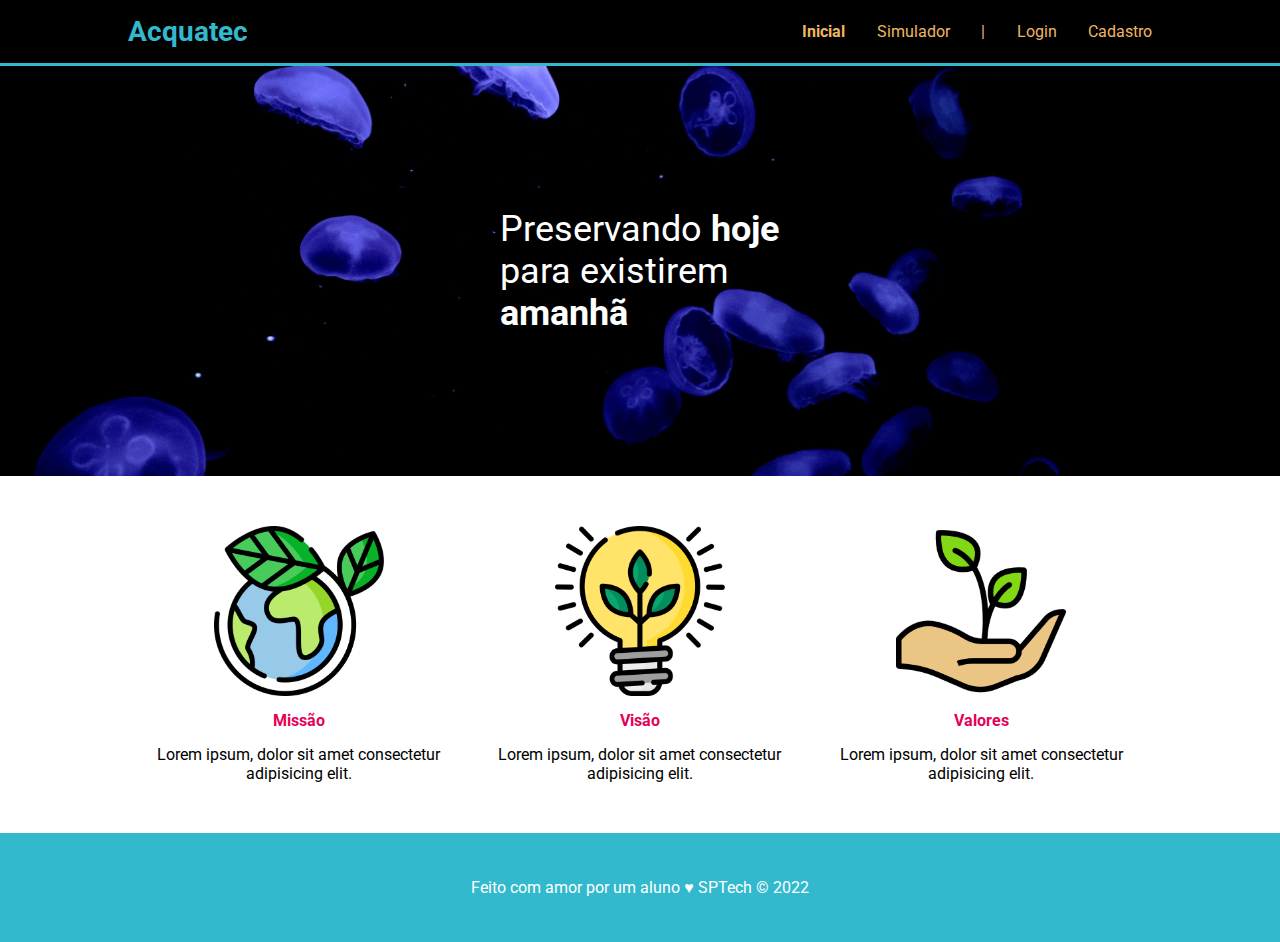
<file: index.html>
<!DOCTYPE html>
<html lang="en">

<head>
  <meta charset="UTF-8" />
  <meta http-equiv="X-UA-Compatible" content="IE=edge" />
  <meta name="viewport" content="width=device-width, initial-scale=1.0" />
  <title>Acquatec</title>
  <link rel="stylesheet" href="estilo.css" />
  <link rel="preconnect" href="https://fonts.googleapis.com" />
  <link rel="preconnect" href="https://fonts.gstatic.com" crossorigin />
</head>

<body>
  <!--HEADER-->
  <header>
    <div class="container">
      <div class="titulo">
        <h1>Acquatec</h1>
      </div>

      <div class="navegacao">
        <ul>
          <li class="agora">Inicial</li>
          <li>Simulador</li>
          <li>|</li>
          <li>Login</li>
          <li>Cadastro</li>
        </ul>
      </div>
    </div>
  </header>
  <!--CONTEÚDO DA PÁGINA-->
  <main>
    <div class="banner">
      <div class="container">
        <p> Preservando <b>hoje</b> para existirem <b>amanhã</b></p>
      </div>
    </div>
    <div class="social">
      <div class="container">
   
    <div class="caixas">
      <div class="caixa">
        <img src="./assets/img/planet-earth_color.png" alt="Ícone da missão da Acquatec">
        <h4>Missão</h4>
        <p>Lorem ipsum, dolor sit amet consectetur adipisicing elit.</p>
      </div>
      <div class="caixa">
        <img src="./assets/img/lightbulb_color.png" alt="Ícone da visão da Acquatec">
        <h4>Visão</h4>
        <p>Lorem ipsum, dolor sit amet consectetur adipisicing elit.</p>
      </div>
      <div class="caixa">
        <img src="./assets/img/growth_color.png" alt="Ícone dos valores da Acquatec">
        <h4>Valores</h4>
        <p>Lorem ipsum, dolor sit amet consectetur adipisicing elit.</p>

      </div>
    </div>
      </div>
    </div>
  </main>

  <!--RODAPÉ/FOOTER-->

  <footer>
    <div class="container">
      <p> Feito com amor por um aluno &hearts; SPTech &copy; 2022</p>
    </div>
  </footer>

</body>

</html>
</file>
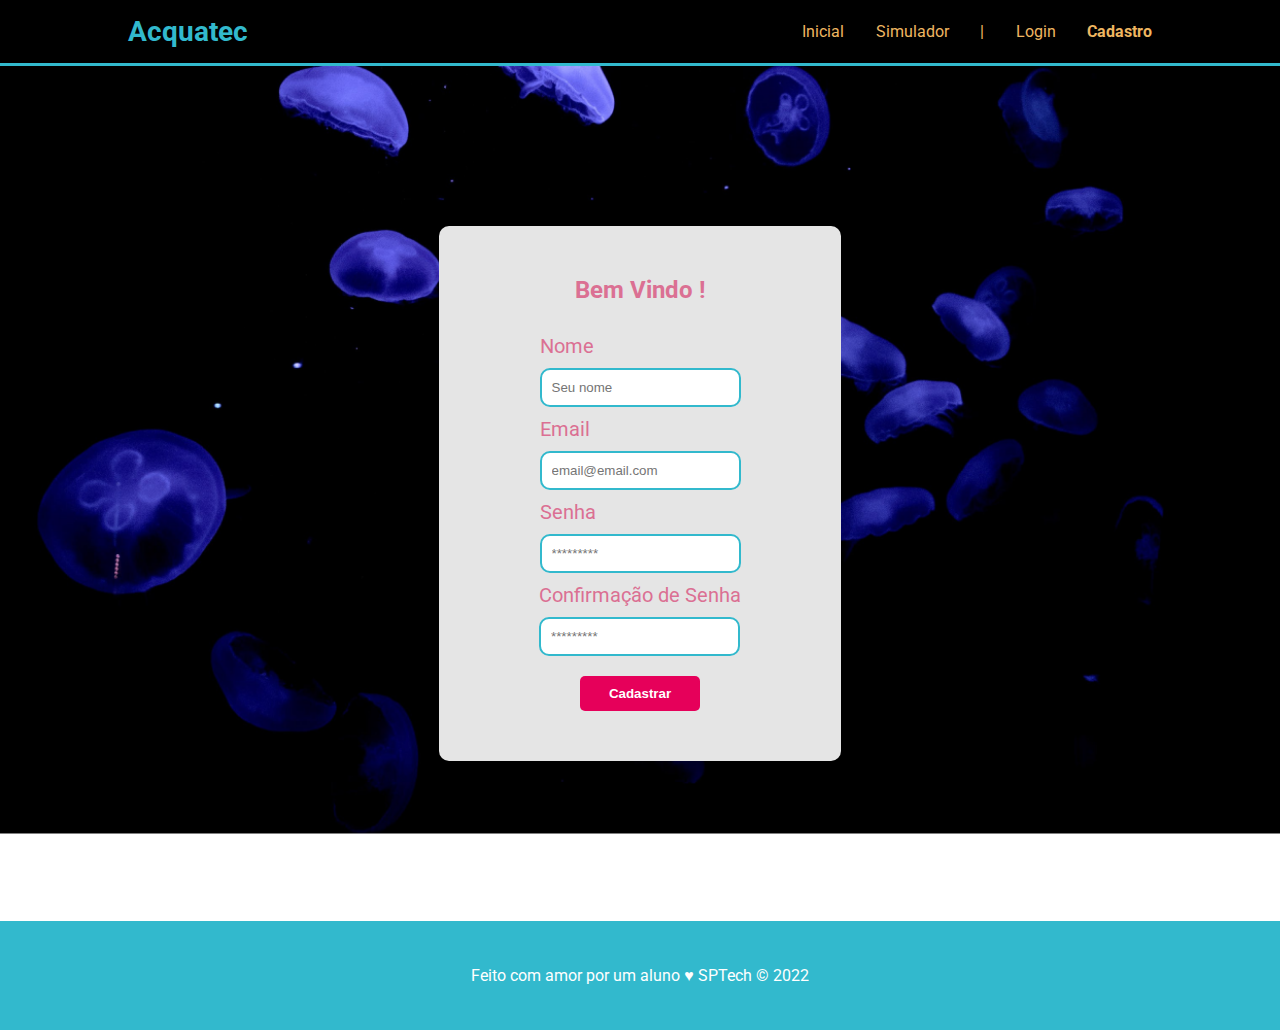
<file: cadastro.html>
<!DOCTYPE html>
<html lang="en">
<head>
    <meta charset="UTF-8">
    <meta http-equiv="X-UA-Compatible" content="IE=edge">
    <meta name="viewport" content="width=device-width, initial-scale=1.0">
    <title>Acquatec</title>
    <link rel="stylesheet" href="estilo-gerais.css">
    <link rel="stylesheet" href="cadastro.css">
</head>
<body>
       <!--HEADER-->
       <header>
        <div class="container">
          <div class="titulo">
            <h1>Acquatec</h1>
          </div>
  
          <div class="navegacao">
            <ul>
              <li><a href="index.html">Inicial</a></li>
              <li><a href="#">Simulador</a></li>
              <li>|</li>
              <li ><a href="login.html">Login</a></li>
              <li class="agora">Cadastro</li>
            </ul>
          </div>
        </div>
      </header>

       <!--CONTEUDO DA PAGINA-->
       <main>
        <section class="banner">
        <div class ="container">
            <div class="caixa-formulario">
                <h2>Bem Vindo !</h2>
                <div class="campo">
                  <label for="nome">Nome</label>
                  <input type="text" name="nome" id="nome" placeholder="Seu nome">
                  </div>
                <div class="campo">
                <label for="email">Email</label>
                <input type="email" name="email" id="email" placeholder="email@email.com">
                </div>
                <div class="campo">
                <label for="senha">Senha</label>
                <input type="password" name="senha" id="senha" placeholder="*********">
                </div>
                <div class="campo">
                    <label for="senha">Confirmação de Senha</label>
                    <input type="password" name="confirmacao_senha" id="senha" placeholder="*********">
                    </div>
                <button>Cadastrar</button>
            </div>
        </div>
        </section>
       </main>
       
  <!--RODAPÉ/FOOTER-->
  <footer>
    <div class="container">
      <p>Feito com amor por um aluno &hearts; SPTech &copy; 2022</p>
    </div>
  </footer>
       

</body>
</html>
</file>
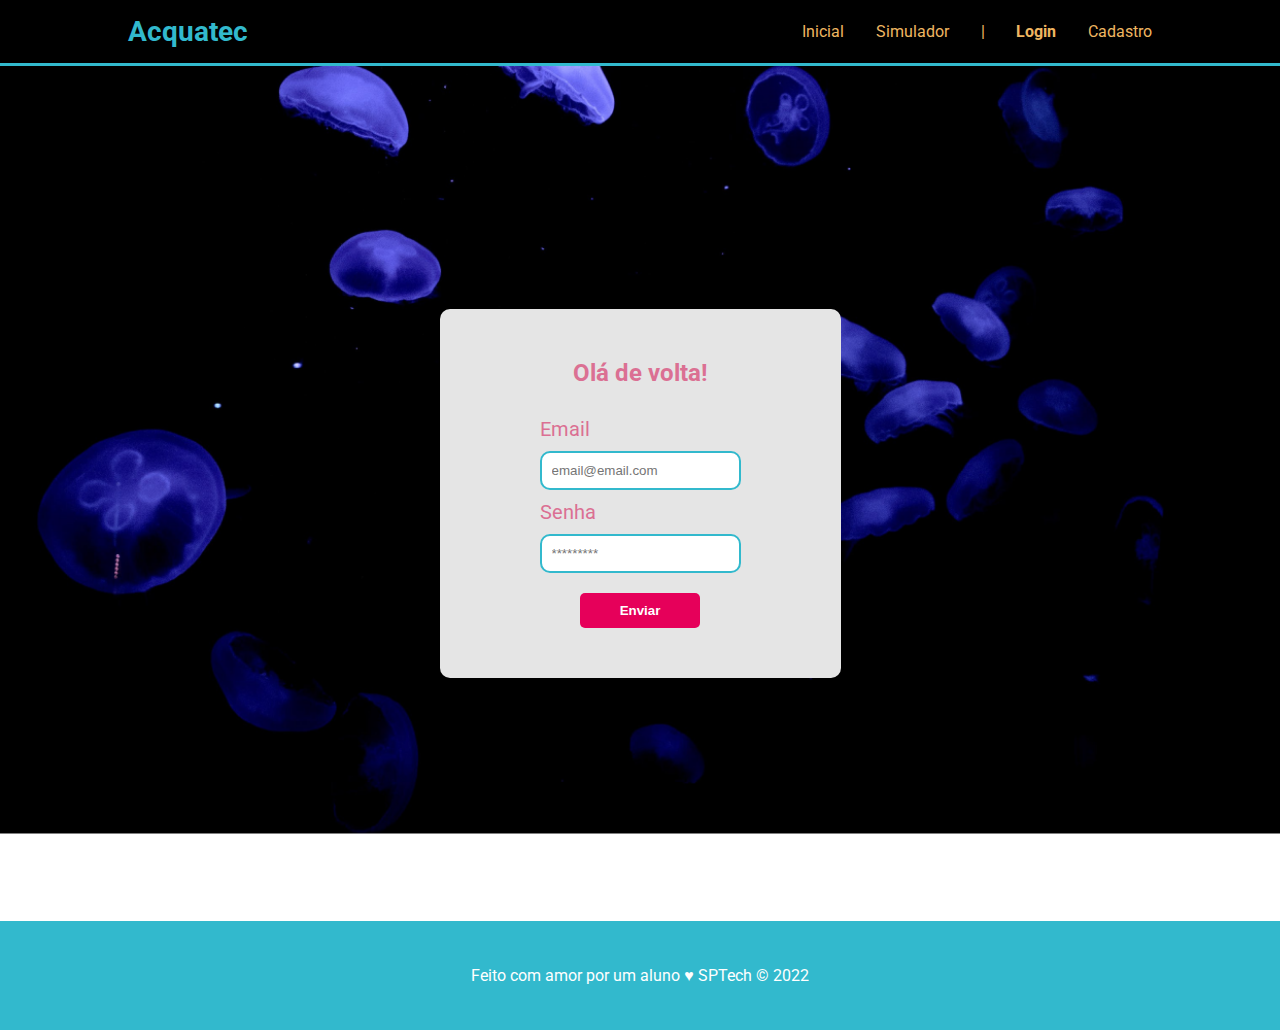
<file: login.html>
<!DOCTYPE html>
<html lang="en">
<head>
    <meta charset="UTF-8">
    <meta http-equiv="X-UA-Compatible" content="IE=edge">
    <meta name="viewport" content="width=device-width, initial-scale=1.0">
    <title>Acquatec</title>
    <link rel="stylesheet" href="estilo-gerais.css">
    <link rel="stylesheet" href="login.css">
</head>
<body>
       <!--HEADER-->
       <header>
        <div class="container">
          <div class="titulo">
            <h1>Acquatec</h1>
          </div>
  
          <div class="navegacao">
            <ul>
              <li><a href="index.html">Inicial</a></li>
              <li><a href="#">Simulador</a></li>
              <li>|</li>
              <li class="agora"><a href="">Login</a></li>
              <li><a href="cadastro.html">Cadastro</a></li>
            </ul>
          </div>
        </div>
      </header>

       <!--CONTEUDO DA PAGINA-->
       <main>
        <section class="banner">
        <div class ="container">
            <div class="caixa-formulario">
                <h2>Olá de volta!</h2>
                <div class="campo">
                <label for="email">Email</label>
                <input type="email" name="email" id="email" placeholder="email@email.com">
                </div>
                <div class="campo">
                <label for="senha">Senha</label>
                <input type="password" name="senha" id="senha" placeholder="*********">
                </div>
                <button>Enviar</button>
            </div>
        </div>
        </section>
       </main>
       
  <!--RODAPÉ/FOOTER-->
  <footer>
    <div class="container">
      <p>Feito com amor por um aluno &hearts; SPTech &copy; 2022</p>
    </div>
  </footer>
       

</body>
</html>
</file>
<file: estilo.css>
@import url("https://fonts.googleapis.com/css2?family=Roboto:wght@100;300;400;500;700;900&display=swap");

* {
  margin: 0;
  padding: 0;
  box-sizing: border-box;
}

body {
  font-family: "Roboto", sans-serif;
  overflow-x: hidden;
}

header {
  padding: 15px 0;
  background-color: black;
  border-bottom: 3px solid #32b9cd;
}

.container {
  width: 80%;
  margin: 0 auto;
  display: flex;
  flex-direction: row;
  align-items: center;
  justify-content: space-between;
  color: white;

}

.titulo {
  color: #32b9cd;
  font-size: 14px;
}

.navegacao {
  width: 350px;
  color: #efb661;
}

.navegacao ul {
  list-style: none;
  display: flex;
  justify-content: space-between;
}

.navegacao ul li {
  font-size: 1rem;
  cursor: pointer;
}

.agora {
  font-weight: bold;
}


/* CONTEUDO DA PÁGINA*/

/*BANNER*/

.banner{
  background-image: url("./assets/img/bg-jelly-fish-para_outras_pags.png");
  padding: 100px 0;
  background-size: cover;
}

.banner .container{
height: 210px;
align-items: center;
justify-content: center;
}

.banner p{
color: #fff;
font-size: 36px;
width: 280px;
}

/*SOCIAL*/

.social{
  margin: 50px 0;
}

.social .caixas{
  display: flex;
}

.social .container{
color:black
}

.caixa{
  display: flex;
  flex-direction: column;
  align-items: center;
  margin: 0 15px;
}

.caixa h4{
  margin: 15px 0;
  color: #e6005a;
}

.caixa p{
  text-align: center;
}

.caixa img{
width: 170px;
}

/*RODAPÉ/FOOTER*/

footer{
  background-color: #32b9cd;
  padding: 45px 0;
}

footer .container{
justify-content: center;
}


footer p{
  color: #fff;
}
</file>
<file: estilo-gerais.css>
/*CONFIGURAÇÕES INICIAIS*/
@import url("https://fonts.googleapis.com/css2?family=Roboto:wght@100;300;400;500;700;900&display=swap");

* {
  margin: 0;
  padding: 0;
  box-sizing: border-box;
}

body {
  font-family: "Roboto", sans-serif;
}

/*HEADER*/
header {
  padding: 15px 0;
  background-color: black;
  border-bottom: 3px solid #32b9cd;
}

.container {
  width: 80%;
  margin: 0 auto;
  display: flex;
  flex-direction: row;
  align-items: center;
  justify-content: space-between;
}

.titulo {
  color: #32b9cd;
  font-size: 14px;
}

.navegacao {
  width: 350px;
  color: #efb661;
}

.navegacao ul {
  list-style: none;
  display: flex;
  justify-content: space-between;
}

.navegacao a {
  color: #efb661;
  text-decoration: none;
}

.navegacao ul li {
  font-size: 1rem;
  cursor: pointer;
}

.agora {
  font-weight: bold;
}


/*RODAPÉ/FOOTER*/

footer {
    padding: 45px 0;
    background-color: #32b9cd;
  }
  
  footer .container {
    justify-content: center;
  }
  
  footer p {
    color: #fff;
  }
</file>
<file: cadastro.css>
.banner{
    
    background-image: url("./assets/img/bg-jelly-fish-para_outras_pags.png");
    padding: 100px 0;
    background-size: cover;
    height: 95vh;
  
}

.banner .container{
    justify-content: center;
    align-items: center;
    height: 100%;
}

.caixa-formulario {
background-color: #e5e5e5;
padding: 50px 100px;
border-radius: 10px;
display: flex;
flex-direction: column;
align-items: center;
justify-content: center;
}

.caixa-formulario h2{
    color: palevioletred;
    margin-bottom: 20px;
}

.campo {
    display: flex;
    flex-direction: column;
    align-items: flex-start;
    justify-content: flex-start;
}

.campo label{
color: palevioletred;
font-size: 20px;
padding: 10px 0;
}

.campo input{
padding: 10px;
border-radius: 10px;
border: 2px solid #32b9cd
}

.caixa-formulario button {
    margin-top: 20px;
    width: 120px;
    color: #fff;
    background-color: #e6005a;
    padding: 10px 20px;
    font-weight: bold;
    border: none;
    border-radius: 5px;
    cursor: pointer;
}

.caixa-formulario button:hover{
opacity: 80%;
box-shadow: 12px 13px 5px 0px rgba(0,0,0,0.75);
}
</file>
<file: login.css>
.banner{
    
    background-image: url("./assets/img/bg-jelly-fish-para_outras_pags.png");
    padding: 100px 0;
    background-size: cover;
    height: 95vh;
  
}

.banner .container{
    justify-content: center;
    align-items: center;
    height: 100%;
}

.caixa-formulario {
background-color: #e5e5e5;
padding: 50px 100px;
border-radius: 10px;
display: flex;
flex-direction: column;
align-items: center;
justify-content: center;
}

.caixa-formulario h2{
    color: palevioletred;
    margin-bottom: 20px;
}

.campo {
    display: flex;
    flex-direction: column;
    align-items: flex-start;
    justify-content: flex-start;
}

.campo label{
color: palevioletred;
font-size: 20px;
padding: 10px 0;
}

.campo input{
padding: 10px;
border-radius: 10px;
border: 2px solid #32b9cd
}

.caixa-formulario button {
    margin-top: 20px;
    width: 120px;
    color: #fff;
    background-color: #e6005a;
    padding: 10px 20px;
    font-weight: bold;
    border: none;
    border-radius: 5px;
    cursor: pointer;
}

.caixa-formulario button:hover{
opacity: 80%;
box-shadow: 12px 13px 5px 0px rgba(0,0,0,0.75);
}
</file>
